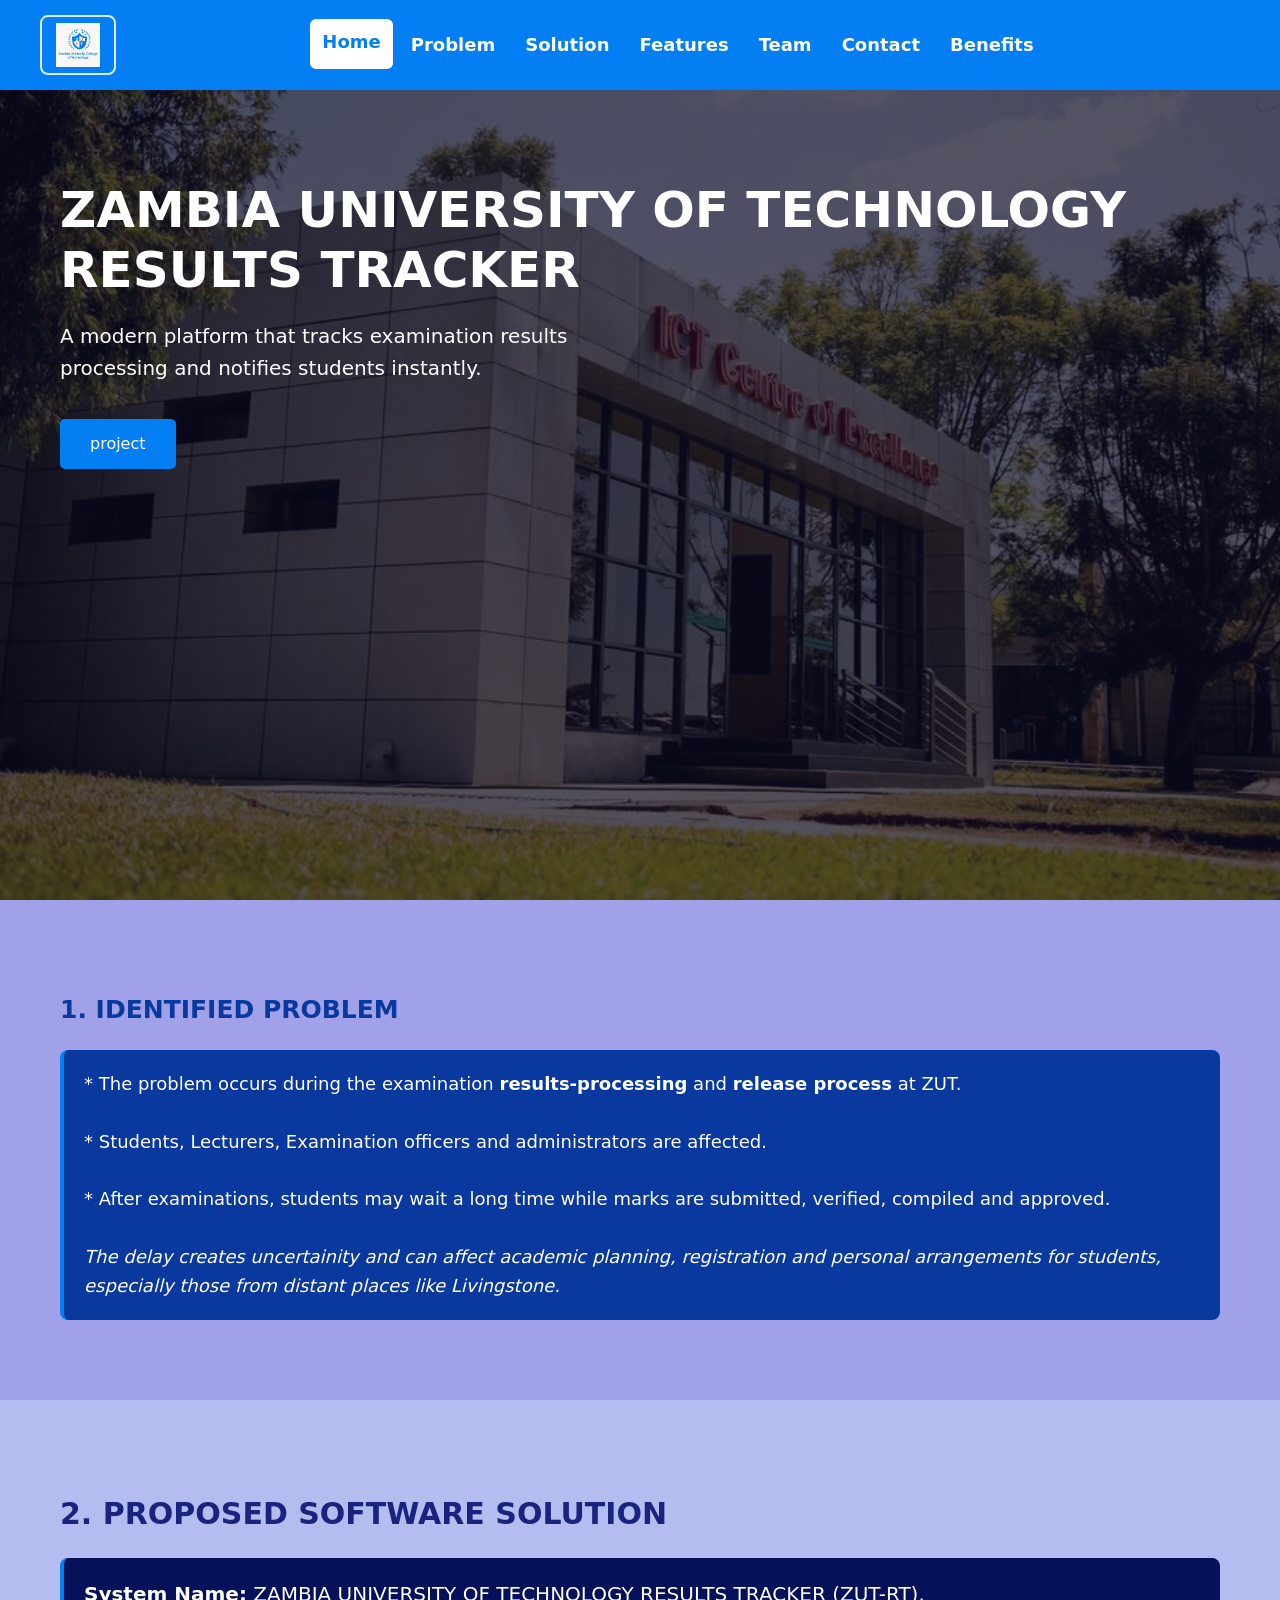
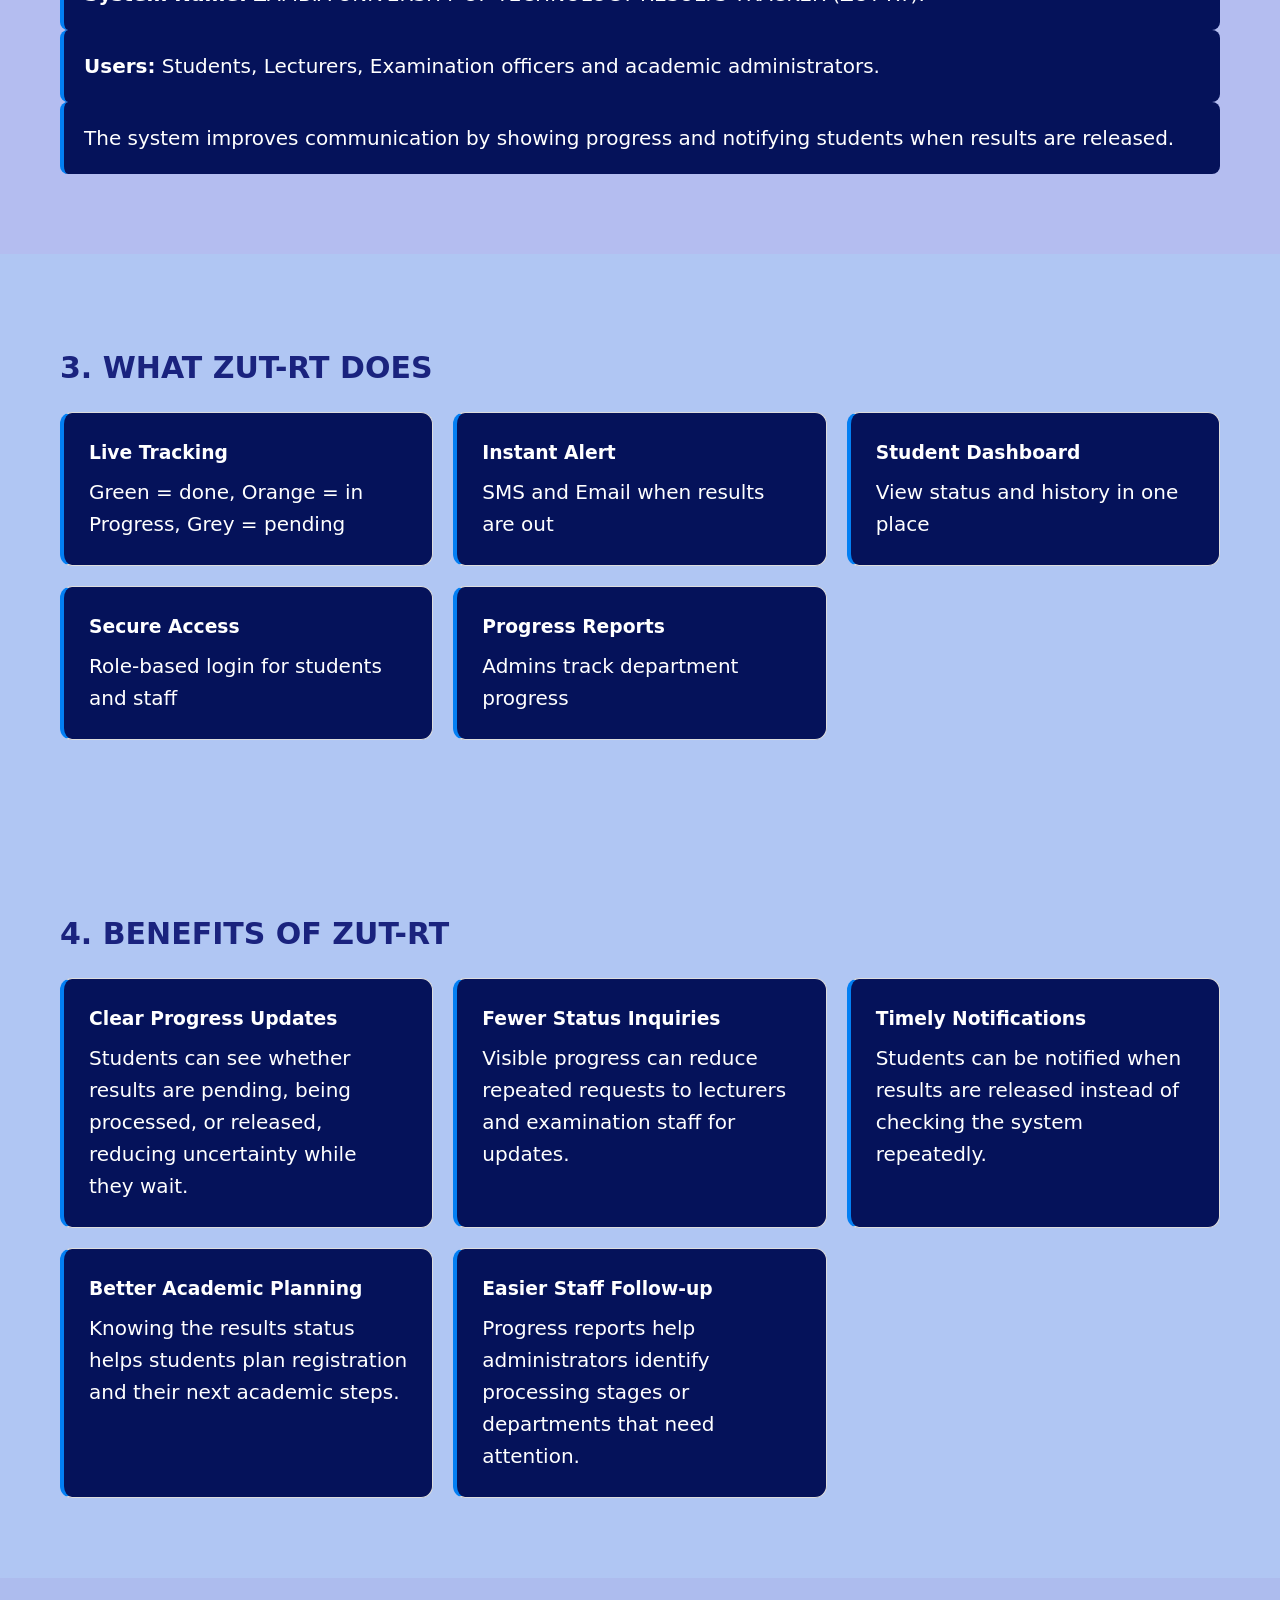
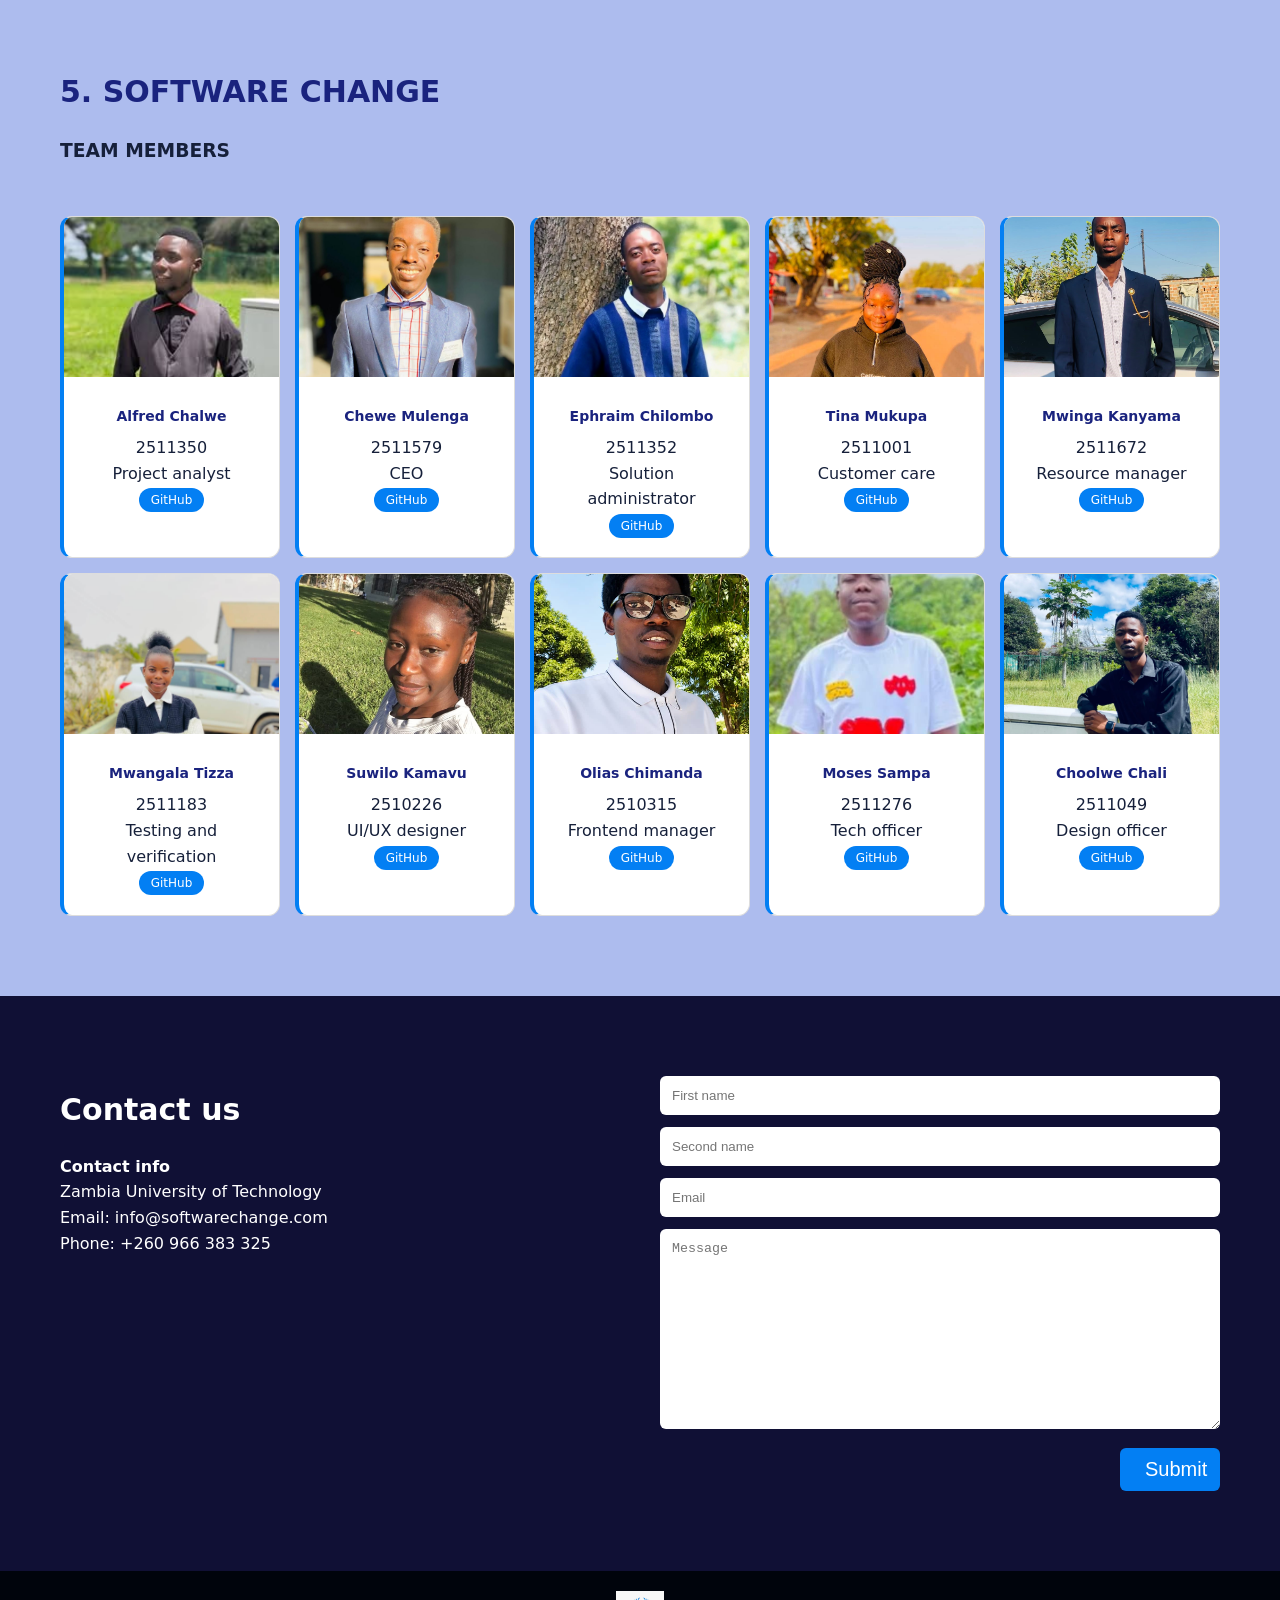
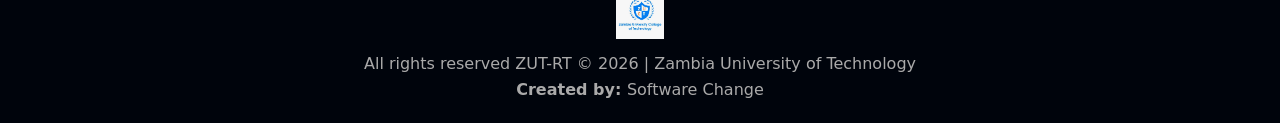
<file: index.html>
<!DOCTYPE html>
<html lang="en">
<head>
  <meta charset="UTF-8">
  <meta name="viewport" content="width=device-width, initial-scale=1.0">
  <title>ZUT-RT ZAMBIA UNIVERSITY OF TECHNOLOGY</title>
  <link rel="stylesheet" href="style.css">
</head>
<body>

<!-- ZUT-RT 01(CHEWE):NAVIGATION  -->  
<nav>
  <div class="logo"><img src="images/logo.jpg" alt="Zambia University of Technology"></div>
  <button class="menu-toggle" type="button" aria-label="Open navigation" aria-expanded="false" aria-controls="site-links">
    <span></span><span></span><span></span>
  </button>
  <div class="links" id="site-links">
    <a href="#home">Home</a>
    <a href="#problem">Problem</a>
    <a href="#solution">Solution</a>
    <a href="#features">Features</a>
    <a href="#team">Team</a>
    <a href="#contact">Contact</a>
    <a href="#benefits">Benefits</a>
  </div>
  <div></div>
</nav>

<!-- HERO SECTION -->
<section id="home">
  <div class="hero-content">
    <h1>ZAMBIA UNIVERSITY OF TECHNOLOGY<br>RESULTS TRACKER</h1>
    <p>A modern platform that tracks examination results processing and notifies students instantly.</p>
    <a href="#problem" class="enter-btn">project</a>
  </div>
</section>

<!-- PROBLEM SECTION -->
<section id="problem">
  <h2>1. IDENTIFIED PROBLEM</h2>
  <p>
    * The problem occurs during the examination <strong>results-processing</strong> and <strong>release process</strong> at ZUT.<br><br>
    * Students, Lecturers, Examination officers and administrators are affected.<br><br>
    * After examinations, students may wait a long time while marks are submitted, verified, compiled and approved.<br><br>
    <em>The delay creates uncertainity and can affect academic planning, registration and personal arrangements for students,
      especially those from distant places like Livingstone.</em>
  </p>
</section>

<!-- ALFRED CHALWE:SOLUTION SECTION -->
<section id="solution">
  <h2>2. PROPOSED SOFTWARE SOLUTION</h2>
  <p><strong>System Name:</strong> ZAMBIA UNIVERSITY OF TECHNOLOGY RESULTS TRACKER (ZUT-RT).</p>
  <p><strong>Users:</strong> Students, Lecturers, Examination officers and academic administrators.</p>
  <p>The system improves communication by showing progress and notifying students when results are released.</p>
</section>

<!-- FEATURES SECTION -->
<section id="features">
  <h2>3. WHAT ZUT-RT DOES</h2>
  <div class="features-grid">
    <div>
      <h3>Live Tracking</h3>
      <p>Green = done, Orange = in Progress, Grey = pending</p>
    </div>
    <div>
      <h3>Instant Alert</h3>
      <p>SMS and Email when results are out</p>
    </div>
    <div>
      <h3>Student Dashboard</h3>
      <p>View status and history in one place</p>
    </div>
    <div>
      <h3>Secure Access</h3>
      <p>Role-based login for students and staff</p>
    </div>
    <div>
      <h3>Progress Reports</h3>
      <p>Admins track department progress</p>
    </div>
  </div>
</section>

<!-- BENEFITS SECTION -->
<section id="benefits">
  <h2>4. BENEFITS OF ZUT-RT</h2>
  <div class="features-grid">
    <div>
      <h3>Clear Progress Updates</h3>
      <p>Students can see whether results are pending, being processed, or released, reducing uncertainty while they wait.</p>
    </div>
    <div>
      <h3>Fewer Status Inquiries</h3>
      <p>Visible progress can reduce repeated requests to lecturers and examination staff for updates.</p>
    </div>
    <div>
      <h3>Timely Notifications</h3>
      <p>Students can be notified when results are released instead of checking the system repeatedly.</p>
    </div>
    <div>
      <h3>Better Academic Planning</h3>
      <p>Knowing the results status helps students plan registration and their next academic steps.</p>
    </div>
    <div>
      <h3>Easier Staff Follow-up</h3>
      <p>Progress reports help administrators identify processing stages or departments that need attention.</p>
    </div>
  </div>
</section>

<!-- SOFTWARE CHANGE TEAM SECTION-->
<section id="team">
  <h2>5. SOFTWARE CHANGE</h2>
  <h3>TEAM MEMBERS</h3>
  <div class="team-grid">
    <div><img src="images/Engineer.jpg" alt="Alfred"><h3>Alfred Chalwe</h3><p>2511350<br>Project analyst</p><a href="https://github.com/favoursonchalwe-crypto" target="_blank" rel="noopener noreferrer">GitHub</a></div>
    <div><img src="images/chewe.jpeg" alt="Chewe"><h3>Chewe Mulenga</h3><p>2511579<br>CEO</p><a href="https://github.com/cmulenga107-lgtm" target="_blank" rel="noopener noreferrer">GitHub</a></div>
    <div><img src="images/Ephraim.jpg" alt="Ephraim"><h3>Ephraim Chilombo</h3><p>2511352<br>Solution administrator</p><a href="https://github.com/Ephraim123636" target="_blank" rel="noopener noreferrer">GitHub</a></div>
    <div><img src="images/tina.jpeg" alt="Tina"><h3>Tina Mukupa</h3><p>2511001<br>Customer care</p><a href="https://github.com/tinamukpa" target="_blank" rel="noopener noreferrer">GitHub</a></div>
    <div><img src="images/kelvin.jpeg" alt="Mwinga"><h3>Mwinga Kanyama</h3><p>2511672<br>Resource manager</p><a href="https://github.com/kelvinkanyama" target="_blank" rel="noopener noreferrer">GitHub</a></div>
    <div><img src="images/mangala.jpeg" alt="Mwangala"><h3>Mwangala Tizza</h3><p>2511183<br>Testing and verification</p><a href="https://github.com/mwangalatiza-star" target="_blank">GitHub</a></div>
    <div><img src="images/suwilo.jpeg" alt="Suwilo"><h3>Suwilo Kamavu</h3><p>2510226<br>UI/UX designer</p><a href="https://github.com/suwilo67" target="_blank" rel="noopener noreferrer">GitHub</a></div>
    <div><img src="images/olias.jpeg" alt="Olias"><h3>Olias Chimanda</h3><p>2510315<br>Frontend manager</p><a href="https://github.com/oliaschimanda-commits" target="_blank" rel="noopener noreferrer">GitHub</a></div>
    <div><img src="images/moses.jpeg" alt="Moses"><h3>Moses Sampa</h3><p>2511276<br>Tech officer</p><a href="https://github.com/sampamoses-tech" target="_blank" rel="noopener noreferrer">GitHub</a></div>
    <div><img src="images/choolwe.jpeg" alt="Choolwe"><h3>Choolwe Chali</h3><p>2511049<br>Design officer</p><a href="https://github.com/choolwechali2-max" target="_blank" rel="noopener noreferrer">GitHub</a></div>
  </div>
</section>

<!-- CONTACT SECTION  -->
<section id="contact">
  <div class="contact-left">
    <h2>Contact us</h2>
    <p><strong>Contact info</strong><br>Zambia University of Technology<br>Email: info@softwarechange.com<br>Phone: +260 966 383 325</p>
  </div>
  <div class="contact-right">
    <form>
      <input type="text" placeholder="First name">
      <input type="text" placeholder="Second name">
      <input type="email" placeholder="Email">
      <textarea placeholder="Message"></textarea>
      <button type="submit">Submit</button>
    </form>
  </div>
</section>
<footer>
  <img class="footer-logo" src="images/logo.jpg" alt="Zambia University of Technology">
  <p>All rights reserved ZUT-RT © 2026 | Zambia University of Technology</p>
  <p><strong>Created by: </strong>Software Change</p>
</footer>
  <script src="script.js"></script>
</body>
</html>
</file>
<file: style.css>
* { margin:0; 
    padding:0; 
    box-sizing:border-box; 
}
body { 
    font-family: Segoe UI, Arial, sans-serif;

}
section { 
    width:100%; 
    display:block; 
    padding:80px 60px; 
}
html { 
    scroll-behavior:smooth; 
}

nav {
  position:fixed; 
  top:0;
  left:0; 
  width:100%;
  background:rgb(29, 42, 165);
  color:white;
  display:flex; 
  justify-content:space-between; 
  align-items:center;
  padding:15px 40px; 
  z-index:1000;
}
nav:hover { 
    background:rgb(233, 132, 8); 
    color:rgb(252, 234, 234);
}
.logo {
    display:flex;
    align-items:center;
}
.logo img {
    display:block;
    width:auto;
    height:44px;
    max-width:160px;
    object-fit:contain;
}
.links a { 
    color:white; 
    text-decoration:none; 
    margin-left:20px; 
    font-size:30px; 
}

.links a:hover { 
    color:rgb(119, 0, 255);
     transform:translateY(-5px);
     box-shadow:5px 6px 24px white;
 }

/* HERO with background */
#home {
  background: linear-gradient(rgba(10,10,35,0.7), rgba(10,10,35,0.7)), url('hero.webp');
  background-size:cover; 
  background-position:center;
  color:rgb(255, 254, 254); 
  min-height:100vh;
   padding-top:180px;
}

.hero-content h1 { 
    font-size:50px; 
    line-height:1.2; 
}
.hero-content p { 
    margin:20px 0;
     max-width:600px; 
     font-size:20px; }
.enter-btn {
  display:inline-block; 
  background:#ff6f00; 
  color:white;
  padding:12px 30px; 
  border-radius:5px; 
  text-decoration:none; 
  margin-top:15px;
    transition:background-color .2s ease, transform .2s ease, box-shadow .2s ease;
    cursor:pointer;
}
.enter-btn:hover {
    background:#051ad6;
    transform:translateY(-2px);
    box-shadow:10px 6px 14px rgba(245, 242, 242, 0.25);
}
.enter-btn:focus-visible {
    background:#e65f00;
    transform:translateY(-2px);
    box-shadow:0 6px 14px rgba(0,0,0,.25);
}

#problem { 
    background:rgb(161, 161, 233);
 }
 h5 { color:#ff6f00; 
    letter-spacing:2px; 
}
h2 {
     color:#1a237e; 
     font-size:30px; 
     margin:10px 0 20px 0;
 }
#problem p { 
    background:#09389e; 
    border-left:4px solid #ff6f00;
     padding:20px; 
     border-radius:8px;
     color:white;
     font-size:30px;
 }

#solution {
     background:#b4bdf0;
 }
#solution:hover { 
    background:#a1a8f3; 
    color:rgb(10, 0, 0);
 }
 #solution p { 
    background:#05125a; 
    border-left:4px solid #ff6f00; 
    padding:20px; 
    border-radius:8px; 
    color:white;
     font-size:20px;
 }
#features { 
    background:rgb(176, 198, 243); 
}
#benefits {
    background:rgb(176, 198, 243);
    
}
.features-grid { 
    display:grid; 
    grid-template-columns:repeat(3,1fr); 
    gap:20px; 
    margin-top:20px;
    
 }
.features-grid div { 
    background:#05125a; 
    border:1px solid #ddd; 
    padding:25px; 
    border-radius:12px;
      border-left:4px solid #ff6f00;
}
.features-grid h3 {
     color:white;
      margin-bottom:8px;
 }
.features-grid div p{
    color: white;
    font-size:20px;
}
.features-grid div:hover { 
    background:#1a237e; 
    color:white;
 }
#team { 
    background:#adbcee; 
}
.team-grid { 
    display:grid;
     grid-template-columns:repeat(5,1fr); 
     gap:15px; 
     margin-top:50px; 
     
}
.team-grid div { 
    background:white; 
    padding:20px; 
    border-radius:12px; 
    text-align:center; 
    border:1px solid #ddd;
      border-left:4px solid #ff6f00;
   overflow:hidden;
}
.team-grid img { 
   width:calc(100% + 40px);
   height:160px;
   margin:-20px -20px 12px;
   border-radius:0;
   object-fit:cover;
   transition:transform .3s ease;
}
.team-grid h3 { 
    font-size:14px; 
    margin:8px 0; 
    color:#1a237e;
 }
.team-grid a { 
    background:#198754; 
    color:white; 
    padding:5px 12px; 
    border-radius:20px; 
    text-decoration:none; 
    font-size:12px; 
}
.team-grid a:hover {
    background:#146c43;
}
.team-grid div:hover { 
    background:#bd5b10; 
    color:rgb(10, 1, 48);
    scroll-behavior: smooth;
}
.team-grid img:hover { 
    transform:scale(1.1); 
}

/* CONTACT - First name Second name Email Message Send */
#contact { 
    background:#101035; 
    color:white; 
    display:grid; 
    grid-template-columns:1fr 1fr; 
    gap:40px; 
}
#contact:hover { 
    background:#02072c; 
    color:white; 
}
#contact h2 { 
    color:white; 
}
.contact-right input, .contact-right textarea {
  width:100%; 
  padding:12px; 
  margin-bottom:12px; 
  border-radius:6px; 
  border:none;
}
.contact-right input:hover { 
    background:#b1b5f0; 
    color:white; 
}
.contact-right textarea {
     height:200px; 
}
.contact-right textarea:hover { 
    background:#b1b5f0; 
    color:white; 
}
.contact-right button {
     background:#ff6f00; 
     color:rgb(228, 223, 218); 
     padding:10px 25px; 
     border:none; 
     border-radius:6px; 
     cursor:pointer; 
     width:100px; 
     float:right; 
     font-size:20px;
}
.contact-right button:hover { 
    background:#0c2de9; 
    color:white; 
}

footer { 
    background:#00040c; 
    color:#aaa; 
    text-align:center; 
    padding:20px; }
footer .footer-logo {
    display:block;
    width:48px;
    height:48px;
    object-fit:contain;
    margin:0 auto 12px;
}

@media(max-width:768px){
  section {
     padding:60px 20px; 
    }
  .features-grid, .team-grid, #contact { 
    grid-template-columns:1fr;
 }
  nav { 
        flex-direction:column;
        align-items:flex-start;
        gap:8px;
        padding:12px 20px;
    }
    .links {
        display:flex;
        flex-wrap:wrap;
        gap:8px 16px;
    }
    .links a {
        margin-left:0;
    }
    .hero-content h1 {
        font-size:32px;
    }
}

* { margin:0; 
    padding:0; 
    box-sizing:border-box; 
}

body { 
    font-family: Segoe UI, Arial, sans-serif;

}

section { 
    width:100%; 
    display:block; 
    padding:80px 60px; 
}

html { 
    scroll-behavior:smooth; 
}

nav {
  position:fixed; 
  top:0;
  left:0; 
  width:100%;

  color:white;
  display:flex; 
  justify-content:space-between; 
  align-items:center;
  padding:15px 40px; 
  z-index:1000;
}

nav:hover { 
    color:rgb(252, 234, 234);
}

.logo {
    display:flex;
    align-items:center;
}

.logo img {
    display:block;
    width:auto;
    height:44px;
    max-width:160px;
    object-fit:contain;
}

.links a { 
    color:white; 
    text-decoration:none; 
    margin-left:20px; 
    font-size:14px; 
}

.links a:hover { 
    color:rgb(231, 225, 238);
     transform:translateY(-5px);
     box-shadow:5px 6px 24px white;
 }

/* HERO with background */
#home {
  background: linear-gradient(rgba(10,10,35,0.7), rgba(10,10,35,0.7)), url('images/hero.webp');
  background-size:cover; 
  background-position:center;
  color:rgb(255, 254, 254); 
  min-height:100vh;
   padding-top:180px;
}

.hero-content h1 { 
    font-size:50px; 
    line-height:1.2; 
}
.hero-content p { 
    margin:20px 0;
     max-width:600px; 
     font-size:20px; }
.enter-btn {
  display:inline-block; 
  background:#ea9350; 
  color:white;
  padding:12px 30px; 
  border-radius:5px; 
  text-decoration:none; 
  margin-top:15px;
    transition:background-color .2s ease, transform .2s ease, box-shadow .2s ease;
    cursor:pointer;
}
.enter-btn:hover {
    background:#e6883c;
    transform:translateY(-2px);
    box-shadow:10px 6px 14px rgba(245, 242, 242, 0.25);
}
.enter-btn:focus-visible {
    background:#e65f00;
    transform:translateY(-2px);
    box-shadow:0 6px 14px rgba(0,0,0,.25);
}

 h5 { color: #ff6f00; 
    letter-spacing:2px; 
}
h2 {
     color:#1a237e; 
     font-size:30px; 
     margin:10px 0 20px 0;
 }

 #problem { 
    background: rgb(161, 161, 233);
 }

#problem p { 
    background:#09389e; 
    border-left:4px solid #ff6f00;
     padding:20px; 
     border-radius:8px;
     color:white;
     font-size:18px;
 }

 #problem h2 {
    font-size:25px;
    color: #09389e;
 }

#solution {
     background:#b4bdf0;
 }
#solution:hover { 
    background:#a1a8f3; 
    color:rgb(10, 0, 0);
 }
 #solution p { 
    background:#05125a; 
    border-left:4px solid #ff6f00; 
    padding:20px; 
    border-radius:8px; 
    color:white;
     font-size:20px;
 }
:root {
  --blue: #1d3f9e;
  --blue-dark: #142c73;
  --ink: #16203a;
  --muted: #55617a;
  --line: #dde3ef;
  --bg: #f4f6fb;
  --card: #ffffff;
  --done: #1f9d5b;
  --progress: #e8871e;
  --pending: #8a94a6;
  --radius: 16px;
}

* { box-sizing: border-box; margin: 0; padding: 0; }
html { scroll-behavior: smooth; }

body {
  font-family: "Plus Jakarta Sans", system-ui, -apple-system, "Segoe UI", sans-serif;
  color: var(--ink);
  background: var(--bg);
  line-height: 1.6;
}

/* Navigation */
.nav {
  position: sticky;
  top: 0;
  z-index: 10;
  background: var(--blue);
  color: #fff;
}
.nav-inner {
  max-width: 1100px;
  margin: 0 auto;
  padding: 0 24px;
  display: flex;
  align-items: center;
  justify-content: space-between;
  height: 64px;
}
.logo {
  font-weight: 800;
  font-size: 1.15rem;
  letter-spacing: .02em;
  color: #fff;
  text-decoration: none;
  padding: 6px 14px;
  border: 2px solid rgba(255,255,255,.85);
  border-radius: 8px;
}
.nav ul { display: flex; gap: 6px; list-style: none; }
.nav a.link {
  color: rgba(255,255,255,.85);
  text-decoration: none;
  font-size: .10rem;
  font-weight: 500;
  padding: 8px 14px;
  border-radius: 8px;
}
.nav a.link:hover { background: rgba(255,255,255,.12); color: #fff; }
.nav a.active { background: #fff; color: var(--blue); font-weight: 600; }
a:focus-visible { outline: 3px solid #ffb95e; outline-offset: 2px; }

/* Section */
.features { max-width: 1100px; margin: 0 auto; padding: 88px 24px 104px; }
.features h2 {
  font-size: clamp(2rem, 4vw, 2.75rem);
  font-weight: 800;
  line-height: 1.15;
  letter-spacing: -.02em;
  color: var(--blue-dark);
  max-width: 16ch;
}
.features .lead {
  margin-top: 16px;
  max-width: 52ch;
  color: var(--muted);
  font-size: 1.05rem;
}

.grid {
  margin-top: 48px;
  display: grid;
  gap: 20px;
  grid-template-columns: repeat(3, 1fr);
}
.card {
  background: var(--card);
  border: 1px solid var(--line);
  border-radius: var(--radius);
  padding: 28px;
}
.icon {
  width: 44px;
  height: 44px;
  border-radius: 12px;
  background: #e8eefc;
  color: var(--blue);
  display: grid;
  place-items: center;
  margin-bottom: 18px;
}
.icon svg { width: 22px; height: 22px; }
.card h3 { font-size: 1.15rem; font-weight: 700; margin-bottom: 6px; }
.card p { color: var(--muted); font-size: .98rem; }

/* Featured card */
.card.feature-main {
  grid-column: span 2;
  background: var(--blue-dark);
  border-color: var(--blue-dark);
  color: #fff;
  display: grid;
  grid-template-columns: 1fr 1fr;
  gap: 28px;
  align-items: center;
}
.feature-main .icon { background: rgba(255,255,255,.14); color: #fff; }
.feature-main p { color: rgba(255,255,255,.78); }

.status-list { display: grid; gap: 10px; }
.status {
  display: flex;
  align-items: center;
  gap: 12px;
  background: rgba(255,255,255,.09);
  border-radius: 12px;
  padding: 12px 14px;
  font-weight: 600;
  font-size: .95rem;
}
.dot { width: 12px; height: 12px; border-radius: 50%; flex: none; }
.status small { margin-left: auto; font-weight: 500; opacity: .75; }
.done .dot { background: var(--done); box-shadow: 0 0 0 4px rgba(31,157,91,.28); }
.progress .dot { background: var(--progress); box-shadow: 0 0 0 4px rgba(232,135,30,.28); }
.pending .dot { background: var(--pending); box-shadow: 0 0 0 4px rgba(138,148,166,.28); }

/* Responsive */
@media (max-width: 900px) {
  .grid { grid-template-columns: repeat(2, 1fr); }
  .card.feature-main { grid-column: span 2; }
}
@media (max-width: 640px) {
  .nav ul { display: none; }
  .features { padding: 56px 20px 72px; }
  .grid { grid-template-columns: 1fr; }
  .card.feature-main { grid-column: auto; grid-template-columns: 1fr; }
}
#team { 
    background:#adbcee; 
}
.team-grid { 
    display:grid;
     grid-template-columns:repeat(5,1fr); 
     gap:15px; 
     margin-top:50px; 
     
}
.team-grid div { 
    background:white; 
    padding:20px; 
    border-radius:12px; 
    text-align:center; 
    border:1px solid #ddd;
      border-left:4px solid #ff6f00;
   overflow:hidden;
}
.team-grid img { 
   width:calc(100% + 40px);
   height:160px;
   margin:-20px -20px 12px;
   border-radius:0;
   object-fit:cover;
   transition:transform .3s ease;
}
.team-grid h3 { 
    font-size:14px; 
    margin:8px 0; 
    color:#1a237e;
 }
.team-grid a { 
    background:#198754; 
    color:white; 
    padding:5px 12px; 
    border-radius:20px; 
    text-decoration:none; 
    font-size:12px; 
}
.team-grid a:hover {
    background:#146c43;
}
.team-grid div:hover { 
    background:#bd5b10; 
    color:rgb(10, 1, 48);
    scroll-behavior: smooth;
}
.team-grid img:hover { 
    transform:scale(1.1); 
}

/* CONTACT - First name Second name Email Message Send */
#contact { 
    background:#101035; 
    color:white; 
    display:grid; 
    grid-template-columns:1fr 1fr; 
    gap:40px; 
}
#contact:hover { 
    background:#02072c; 
    color:white; 
}
#contact h2 { 
    color:white; 
}
.contact-right input, .contact-right textarea {
  width:100%; 
  padding:12px; 
  margin-bottom:12px; 
  border-radius:6px; 
  border:none;
}
.contact-right input:hover { 
    background:#b1b5f0; 
    color:white; 
}
.contact-right textarea {
     height:200px; 
}
.contact-right textarea:hover { 
    background:#b1b5f0; 
    color:white; 
}
.contact-right button {
     background:#ff6f00; 
     color:rgb(228, 223, 218); 
     padding:10px 25px; 
     border:none; 
     border-radius:6px; 
     cursor:pointer; 
     width:100px; 
     float:right; 
     font-size:20px;
}
.contact-right button:hover { 
    background:#0c2de9; 
    color:white; 
}

footer { 
    background:#00040c; 
    color:#aaa; 
    text-align:center; 
    padding:20px; }
footer .footer-logo {
    display:block;
    width:48px;
    height:48px;
    object-fit:contain;
    margin:0 auto 12px;
}

@media(max-width:768px){
  section {
     padding:60px 20px; 
    }
  .features-grid, .team-grid, #contact { 
    grid-template-columns:1fr;
 }
  nav { 
        flex-direction:column;
        align-items:flex-start;
        gap:8px;
        padding:12px 20px;
    }
    .links {
        display:flex;
        flex-wrap:wrap;
        gap:8px 16px;
    }
    .links a {
        margin-left:0;
    }
    .hero-content h1 {
        font-size:32px;
    }
}


/* ==========================================================
   ZUT-RT RESPONSIVE BRAND UPDATE
   Logo accent: #037FF3 (bright technology blue)
   ========================================================== */
:root {
  --brand-blue: #037ff3;
  --brand-blue-dark: #0266c5;
  --brand-blue-light: #eaf5ff;
  --brand-white: #ffffff;
}

/* Branded navigation */
nav {
  background: var(--brand-blue);
  min-height: 74px;
  transition: background-color .25s ease, box-shadow .25s ease, padding .25s ease;
}
nav:hover,
nav.zt-scrolled {
  background: var(--brand-blue-dark);
}
.links {
  display: flex;
  align-items: center;
  gap: 6px;
}
.links a {
  margin-left: 0;
  padding: 9px 12px;
  border-radius: 6px;
  font-size: 18px;
  font-weight: 600;
  transition: background-color .2s ease, color .2s ease, transform .2s ease;
}
.links a:hover,
.links a.active {
  color: var(--brand-blue);
  background: var(--brand-white);
  box-shadow: none;
  transform: translateY(-1px);
}
.links a.active {
  border-bottom: 0;
}

/* All main action buttons use the logo colour */
.enter-btn,
.contact-right button {
  background: var(--brand-blue);
  color: var(--brand-white);
}
.enter-btn:hover,
.contact-right button:hover {
  background: var(--brand-blue-dark);
  color: var(--brand-white);
}
.enter-btn:focus-visible {
  background: var(--brand-blue-dark);
  outline: 3px solid rgba(255,255,255,.8);
  outline-offset: 3px;
}

/* Branded card accents */
#problem p,
#solution p,
.features-grid div,
.team-grid div {
  border-left-color: var(--brand-blue);
}
.team-grid a {
  background: var(--brand-blue);
}
.team-grid a:hover {
  background: var(--brand-blue-dark);
}

/* Mobile menu button */
.menu-toggle {
  display: none;
  width: 44px;
  height: 44px;
  border: 0;
  border-radius: 7px;
  background: transparent;
  cursor: pointer;
  padding: 8px;
}
.menu-toggle span {
  display: block;
  width: 26px;
  height: 3px;
  margin: 5px auto;
  border-radius: 3px;
  background: var(--brand-white);
  transition: transform .2s ease, opacity .2s ease;
}

/* Phones: hide desktop nav links and show a compact menu */
@media (max-width: 768px) {
  nav {
    flex-direction: row;
    align-items: center;
    padding: 12px 16px;
    min-height: 66px;
  }

  .logo img {
    height: 40px;
    max-width: 140px;
  }

  .menu-toggle {
    display: block;
    margin-left: auto;
  }

  .links {
    display: none;
    position: absolute;
    top: 66px;
    left: 0;
    width: 100%;
    padding: 10px 16px 16px;
    background: var(--brand-blue-dark);
    flex-direction: column;
    align-items: stretch;
    gap: 4px;
    box-shadow: 0 8px 18px rgba(0,0,0,.18);
  }

  .links.mobile-open {
    display: flex;
  }

  .links a {
    width: 100%;
    padding: 12px 14px;
    font-size: 16px;
  }

  .links a:hover,
  .links a.active {
    color: var(--brand-blue-dark);
    background: var(--brand-white);
  }

  /* Smaller text and spacing for phone screens */
  section {
    padding: 55px 18px;
  }

  #home {
    padding-top: 130px;
    min-height: 100svh;
  }

  .hero-content h1 {
    font-size: clamp(28px, 8vw, 40px);
  }

  .hero-content p {
    font-size: 17px;
    line-height: 1.6;
  }

  h2 {
    font-size: 25px;
  }

  #problem p,
  #solution p,
  .features-grid div p {
    font-size: 16px;
    line-height: 1.6;
  }

  .features-grid,
  .team-grid,
  #contact {
    grid-template-columns: 1fr;
  }

  .team-grid {
    gap: 18px;
    margin-top: 30px;
  }

  .team-grid img {
    height: 210px;
  }

  #contact {
    gap: 25px;
  }

  .contact-right textarea {
    height: 150px;
  }

  .contact-right button {
    width: 100%;
    float: none;
    min-height: 46px;
  }
}

/* Very small phones */
@media (max-width: 420px) {
  nav {
    padding-left: 12px;
    padding-right: 12px;
  }

  .logo img {
    height: 36px;
    max-width: 125px;
  }

  .hero-content h1 {
    font-size: 27px;
  }

  section {
    padding-left: 14px;
    padding-right: 14px;
  }
}
</file>
